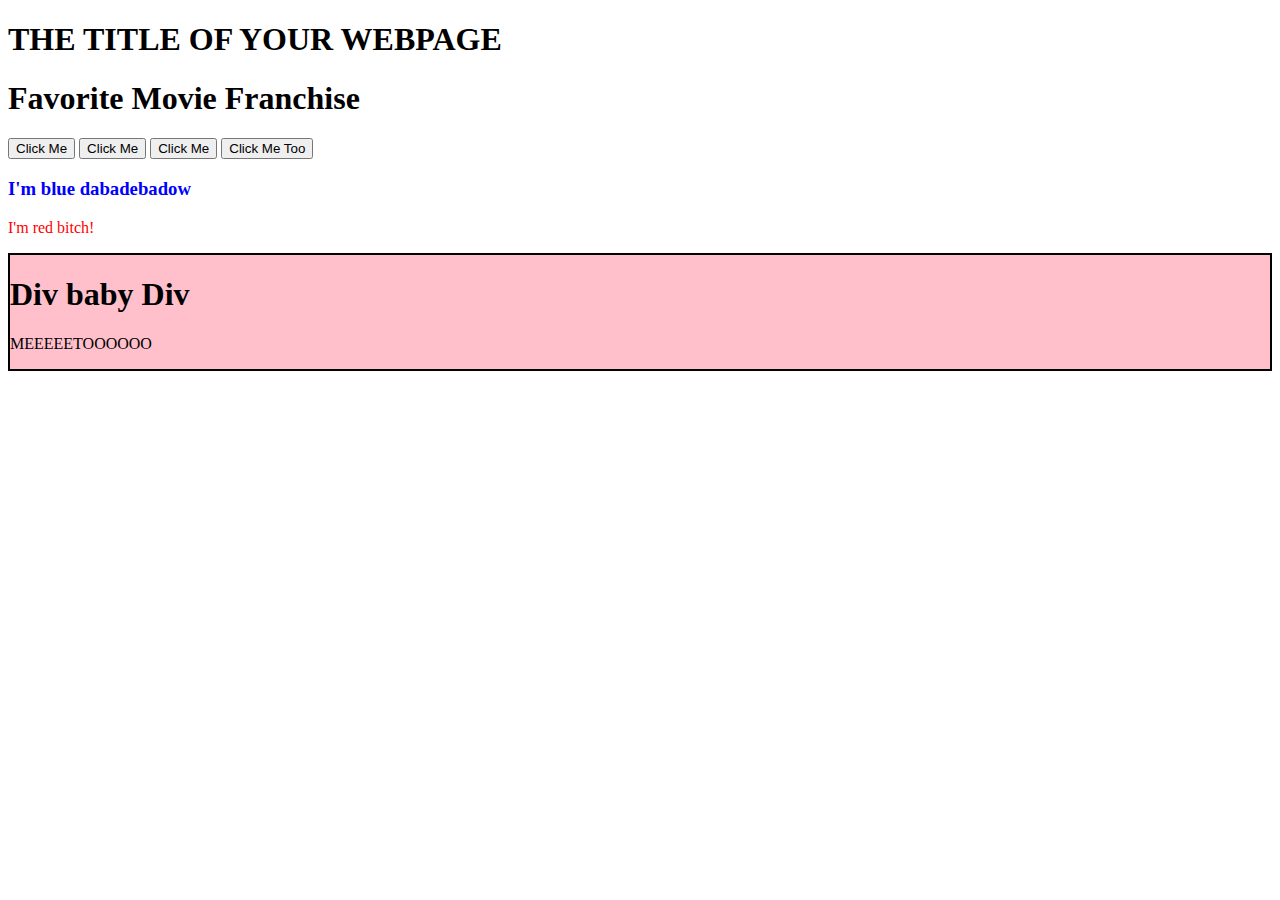
<file: DOM-Manipulation/index.html>
<!DOCTYPE html>
<html lang="en">
<head>
	<meta charset="UTF-8">
	<meta name="viewport" content="width=device-width, initial-scale=1.0">
	<!--<link rel="stylesheet" href="./css/style.css">-->
	<title>DOM Manipulation & Events</title>
	<script src="./js/script.js" defer></script>
</head>
<body>
	<h1>
	  THE TITLE OF YOUR WEBPAGE
	</h1>
	<div id="container">
		<!-- <button onclick="alert('Hello World')">Click Me</button>
		<button id="btn">Click Me</button> -->
		<h1 id="main-heading">Favorite Movie Franchise</h1>
<!-- 		<ul>
			<li class="list-items">
				<span>NEO</span>
				The Matrix</li>
			<li class="list-items">Star Wars</li>
			<li class="list-items">LOTR</li>
			<li class="list-items">Marvel</li>
		</ul> -->
		<button id="1">Click Me</button>
		<button id="2">Click Me</button>
		<button id="3">Click Me</button>
		<button id="btn">Click Me Too</button>
	</div>

  </body>
</html>
</file>
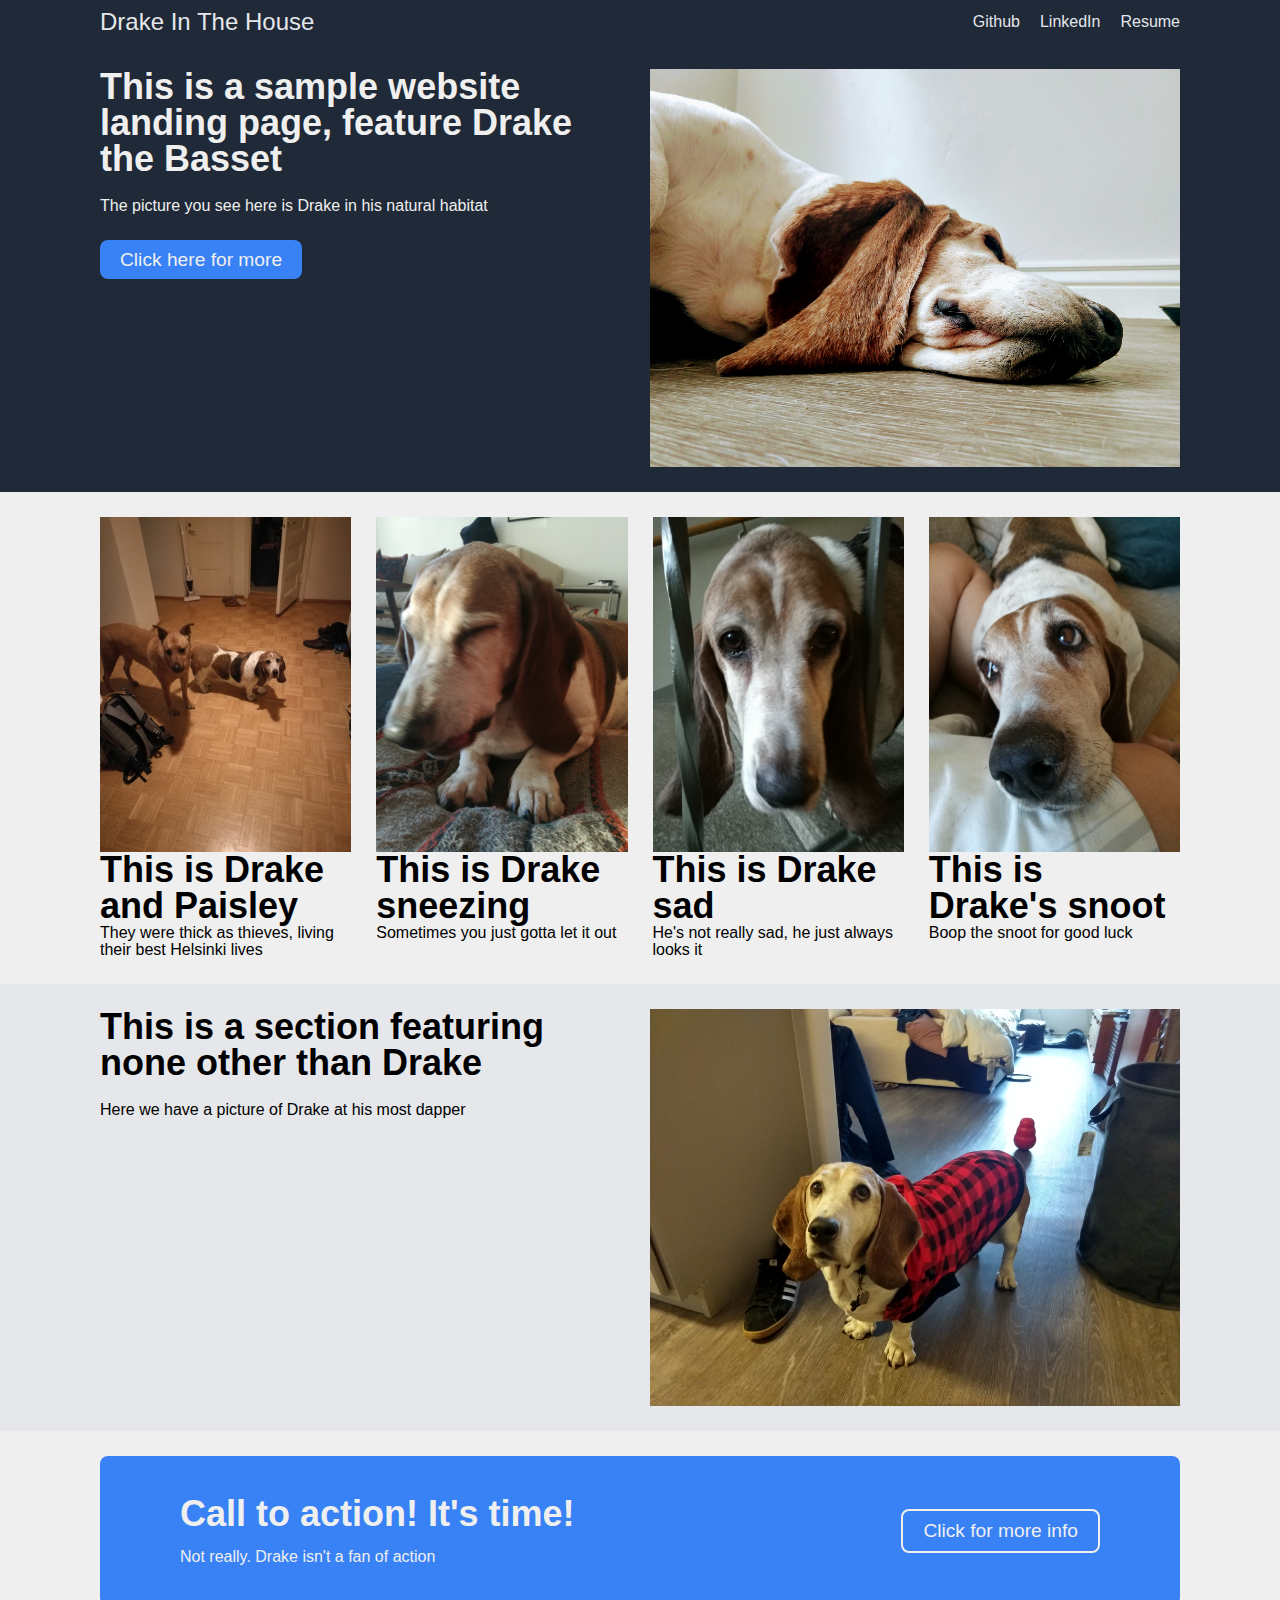
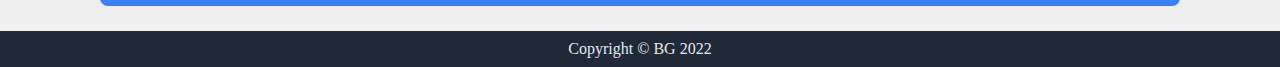
<file: landing-page-2/index.html>
<!DOCTYPE html>
<html lang="en">
<head>
	<meta charset="UTF-8">
	<meta name="viewport" content="width=device-width, initial-scale=1.0">
	<link rel="stylesheet" href="./css/style.css">
	<title>Landing Page</title>
    <!-- Meta should go here-->
</head>
<body>
    <header>
        <inner-column>
            <h2 class="header-voice">Drake In The House</h2>
            <header-links class="calm-voice">
                <a href="https://github.com/BenjaminBGG" target="blank" rel="noopener noreferrer">Github</a>
                <a href="https://www.linkedin.com/in/benjaminbgeorge/" target="blank" rel="noopener noreferrer">LinkedIn</a>
                <a href="#">Resume</a>
            </header-links>    
        </inner-column>
    </header>

    <main>
        <section class="welcome">
            <inner-column>               
                <graphic-diptych>               
                    <picture>
                        <img src="./img/sleepingdrake.jpg" alt="$todo">
                    </picture>
                    <text-content>
                        <h1 class="loud-voice">This is a sample website landing page, feature Drake the Basset</h1>
                        <p class="calm-voice">The picture you see here is Drake in his natural habitat</p>
                        <a class="button" href="./img/drakeyawn.jpg">Click here for more</a>                       
                    </text-content>               
                </graphic-diptych>
            </inner-column>
        </section>

        <section class="products">
            <inner-column>
                <products-grid>
                    <ul class="product-list">
                        <li>
                            <product-card>
                                <picture>
                                    <img src="./img/drakeandpaisley.jpg" alt="$todo">
                                </picture>
                                <text-content>
                                    <h1 class="loud-voice">This is Drake and Paisley</h1>
                                    <p class="calm-voice">They were thick as thieves, living their best Helsinki lives</p>                  
                                </text-content>   
                         </product-card>        
                        </li>
                        <li>
                            <product-card>
                                <picture>
                                    <img src="./img/drakesneeze.jpg" alt="$todo">
                                </picture>
                                <text-content>
                                    <h1 class="loud-voice">This is Drake sneezing</h1>
                                    <p class="calm-voice">Sometimes you just gotta let it out</p>                  
                                </text-content>           
                         </product-card>
                        </li>
                        <li>
                            <product-card>
                                <picture>
                                    <img src="./img/drakesad.jpg" alt="$todo">
                                </picture>
                                <text-content>
                                    <h1 class="loud-voice">This is Drake sad</h1>
                                    <p class="calm-voice">He's not really sad, he just always looks it</p>                  
                                </text-content>
                          </product-card>           
                        </li>
                        <li>
                            <product-card>
                                <picture>
                                    <img src="./img/drakesnoot.jpg" alt="$todo">
                                </picture>
                                <text-content>
                                    <h1 class="loud-voice">This is Drake's snoot</h1>
                                    <p class="calm-voice">Boop the snoot for good luck</p>                  
                                </text-content>
                            </product-card>           
                        </li>
                    </ul>
                </products-grid>

        </section>

        <section class="about">
            <inner-column>
                <graphic-diptych>               
                    <picture>
                        <img src="./img/dapperdrake.jpg" alt="$todo">
                    </picture>
                    <text-content>
                        <h1 class="loud-voice">This is a section featuring none other than Drake</h1>
                        <p class="calm-voice">Here we have a picture of Drake at his most dapper</p>
                    </text-content>               
                </graphic-diptych>
            </inner-column>
        </section>

        <section class="cta">
            <inner-column>
                <cta-box>
                    <text-content>
                        <p class="loud-voice">Call to action! It's time!</p><br>
                        <p class="calm-voice">Not really. Drake isn't a fan of action</p>
                    </text-content>
                    <a class="button" href="./img/drake.jpg">Click for more info</a>
                </cta-box>
            </inner-column>
        </section>

    </main>

    <footer>
        <inner-column>
            <p>Copyright &copy; BG 2022</p>
        </inner-column>
    </footer>
</body>
</file>
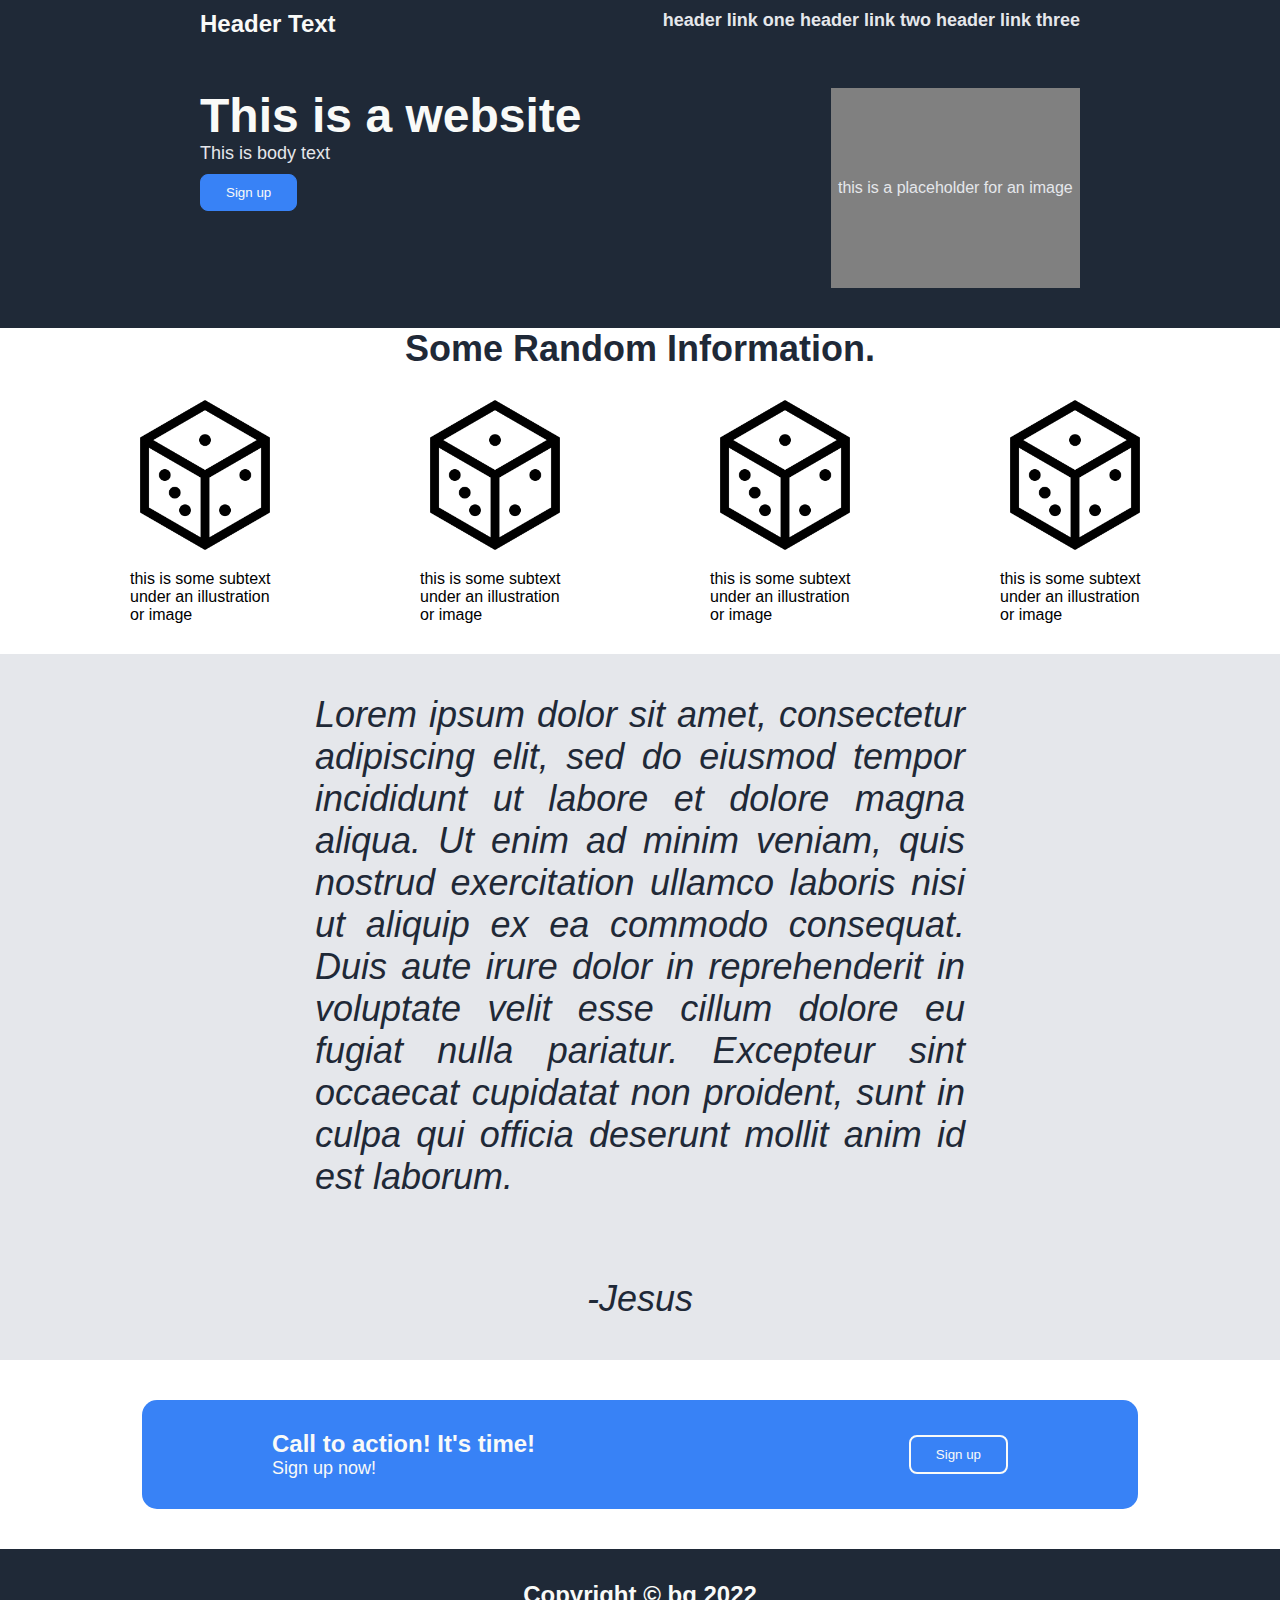
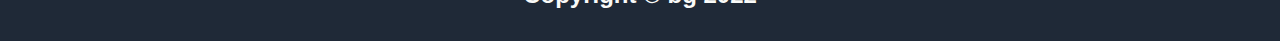
<file: landing-page/index.html>
<!DOCTYPE html>
<html lang="en">
<head>
	<meta charset="UTF-8">
	<meta name="viewport" content="width=device-width, initial-scale=1.0">
	<link rel="stylesheet" href="./css/style.css">
	<title>Landing Page</title>
</head>

<body>
	<div class="header">
		<div class="header-left">
			Header Text
		</div>
		<div class="header-right">
			<a href="#">header link one</a>
			<a href="#">header link two</a>
			<a href="#">header link three</a>
		</div>
	</div>
	<div class="content">
		<div class="hero">
			<div class="hero-text">
				<p class="hero-text-1">This is a website</p>
				<p class="hero-text-2">This is body text</p>
				<button>
					Sign up
				</button> 
			</div>
			<div class="hero-image">
				this is a placeholder for an image
			</div>
		</div>
		<div class="info">
			<div class="info-header">
				Some Random Information.
			</div>
			
				<div class="holder">
					<div class="card-img">
						<img src="./images/dice.png"
							width="150"
							height="auto"
							>			
						<span class="caption">this is some subtext under an illustration or image</span>
					</div>		
					<div class="card-img">
						<img src="./images/dice.png"
							width="150"
							height="auto"
							/>			
						<span class="caption">this is some subtext under an illustration or image</span>
					</div>				
					<div class="card-img">
						<img src="./images/dice.png"
							width="150"
							height="auto"/>
						<span class="caption">this is some subtext under an illustration or image</span>
					</div>				
					<div class="card-img">
						<img src="./images/dice.png"
							width="150"
							height="auto">			
							<span class="caption">this is some subtext under an illustration or image</span>
					</div>
				</div>
			
		</div>
		<div class="quote">
			<p>Lorem ipsum dolor sit amet, consectetur adipiscing elit, sed do eiusmod tempor incididunt ut labore et dolore magna aliqua. Ut enim ad minim veniam, quis nostrud exercitation ullamco laboris nisi ut aliquip ex ea commodo consequat. Duis aute irure dolor in reprehenderit in voluptate velit esse cillum dolore eu fugiat nulla pariatur. Excepteur sint occaecat cupidatat non proident, sunt in culpa qui officia deserunt mollit anim id est laborum.</p>
			<b>-Jesus</b>
		</div>
		<div class="cta-field">
			<div class="cta">
				<div class="cta-text-box">
					<p class="cta-text-1">Call to action! It's time!</p>
					<p class="cta-text-2">Sign up now!</p>
				</div> 
				<button>
					Sign up
				</button>
			</div>
		</div>		
	</div>
	<div class="footer">
		<p>Copyright &copy; bg 2022</p>
	</div>
</body>

</html>
</file>
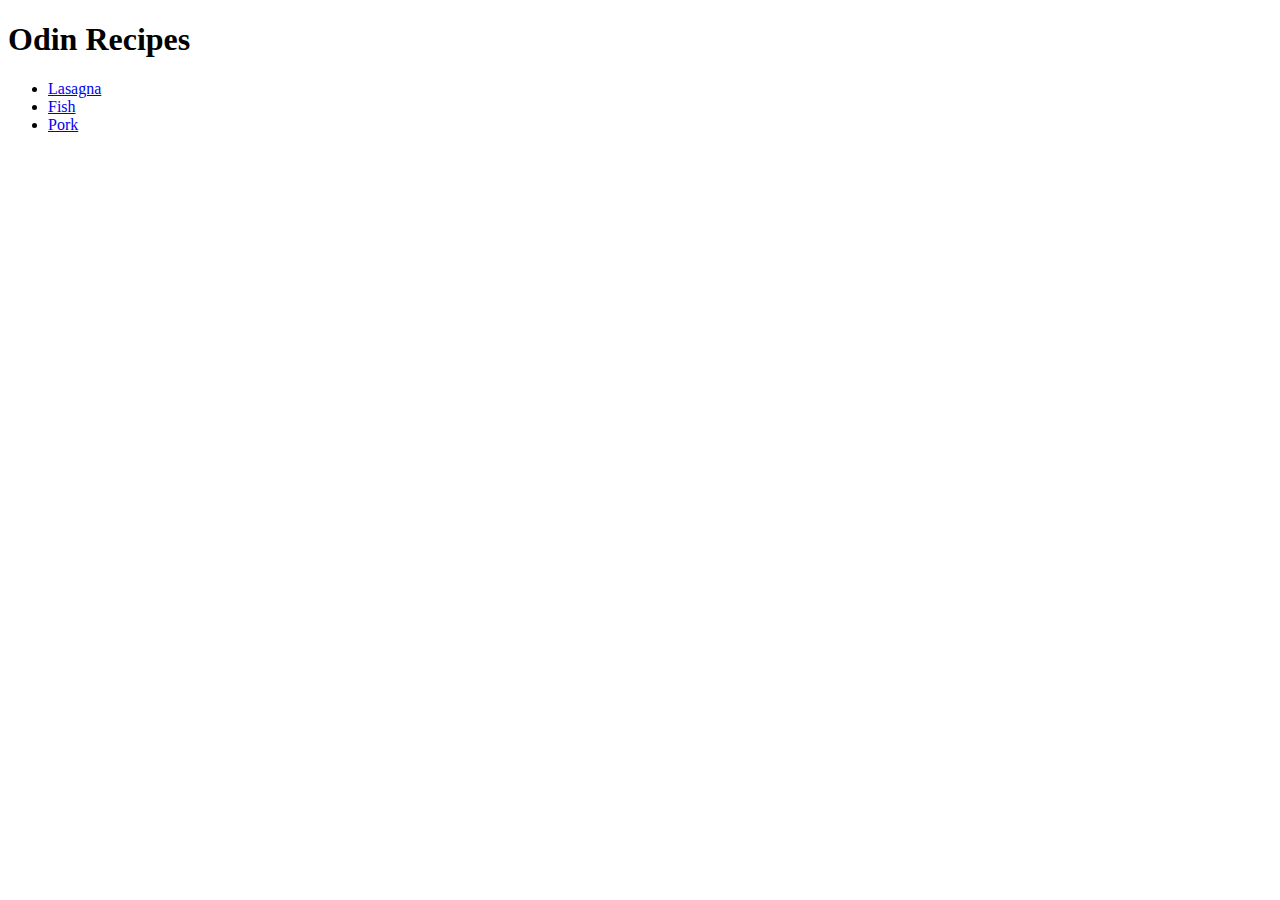
<file: odin-recipes/index.html>
<!DOCTYPE html>
<html lang="en">
<head>
    <meta charset="UTF-8">
    <meta http-equiv="X-UA-Compatible" content="IE=edge">
    <meta name="viewport" content="width=device-width, initial-scale=1.0">
    <link rel="stylesheet" href="./css/recipes.css">
    <title>Odin Recipes</title>
</head>
<body>
    <h1>Odin Recipes</h1>
    <ul>
        <li><a href="./recipes/lasagna.html">Lasagna</a></li>
        <li><a href="./recipes/lasagna.html">Fish</a></li>
        <li><a href="./recipes/lasagna.html">Pork</a></li>
    </ul>
</body>
</html>
</file>
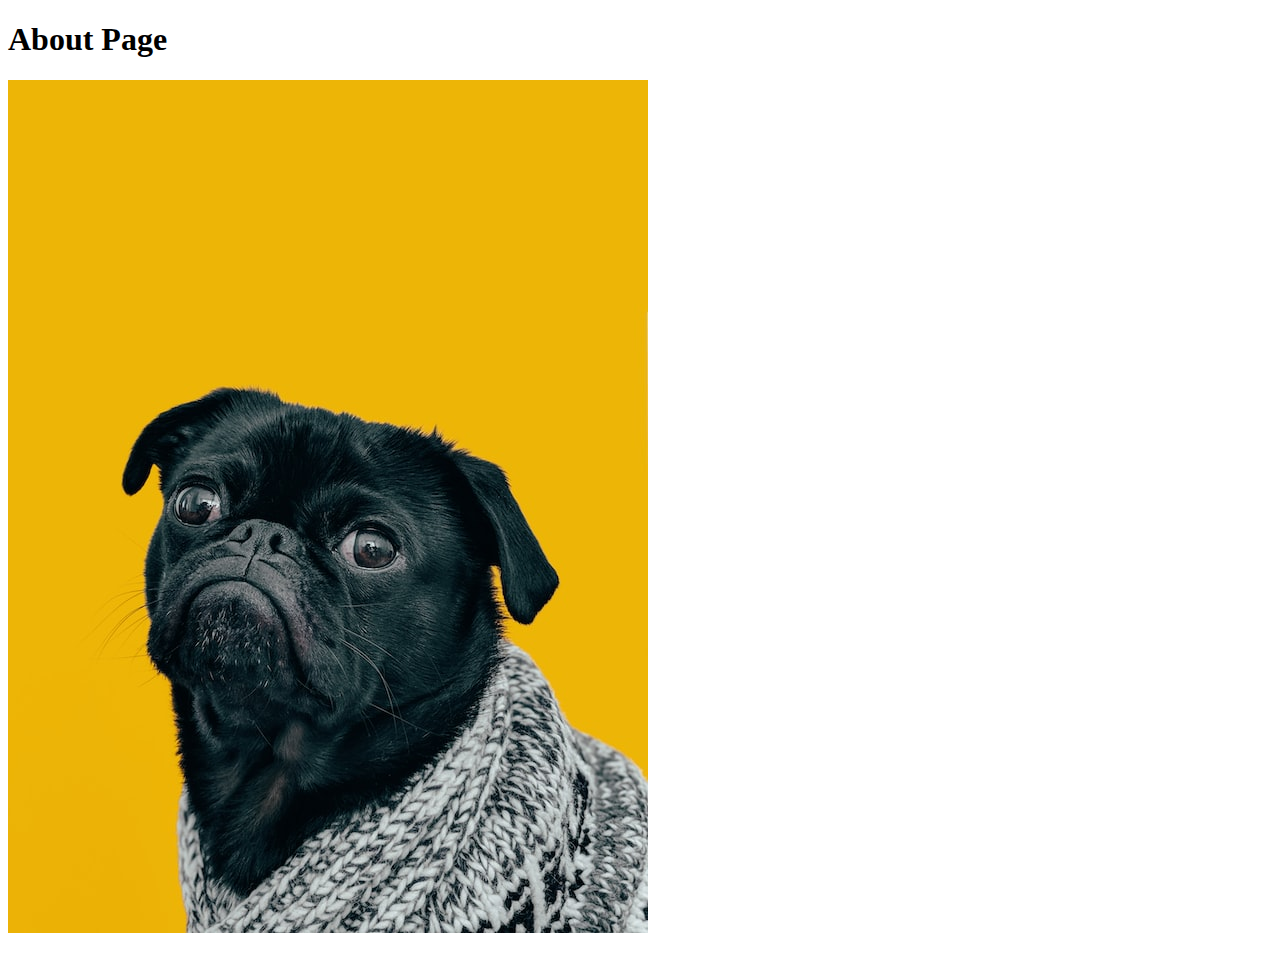
<file: links-and-images/pages/about.html>
<!DOCTYPE html>
<html lang="en">
<head>
    <meta charset="UTF-8">
    <meta http-equiv="X-UA-Compatible" content="IE=edge">
    <meta name="viewport" content="width=device-width, initial-scale=1.0">
    <title>Links & Images</title>
</head>
<body>
    <h1>About Page</h1>
    <p><img src="../images/dog.jpg" alt="Mortimer"></p>

</body>
</html>
</file>
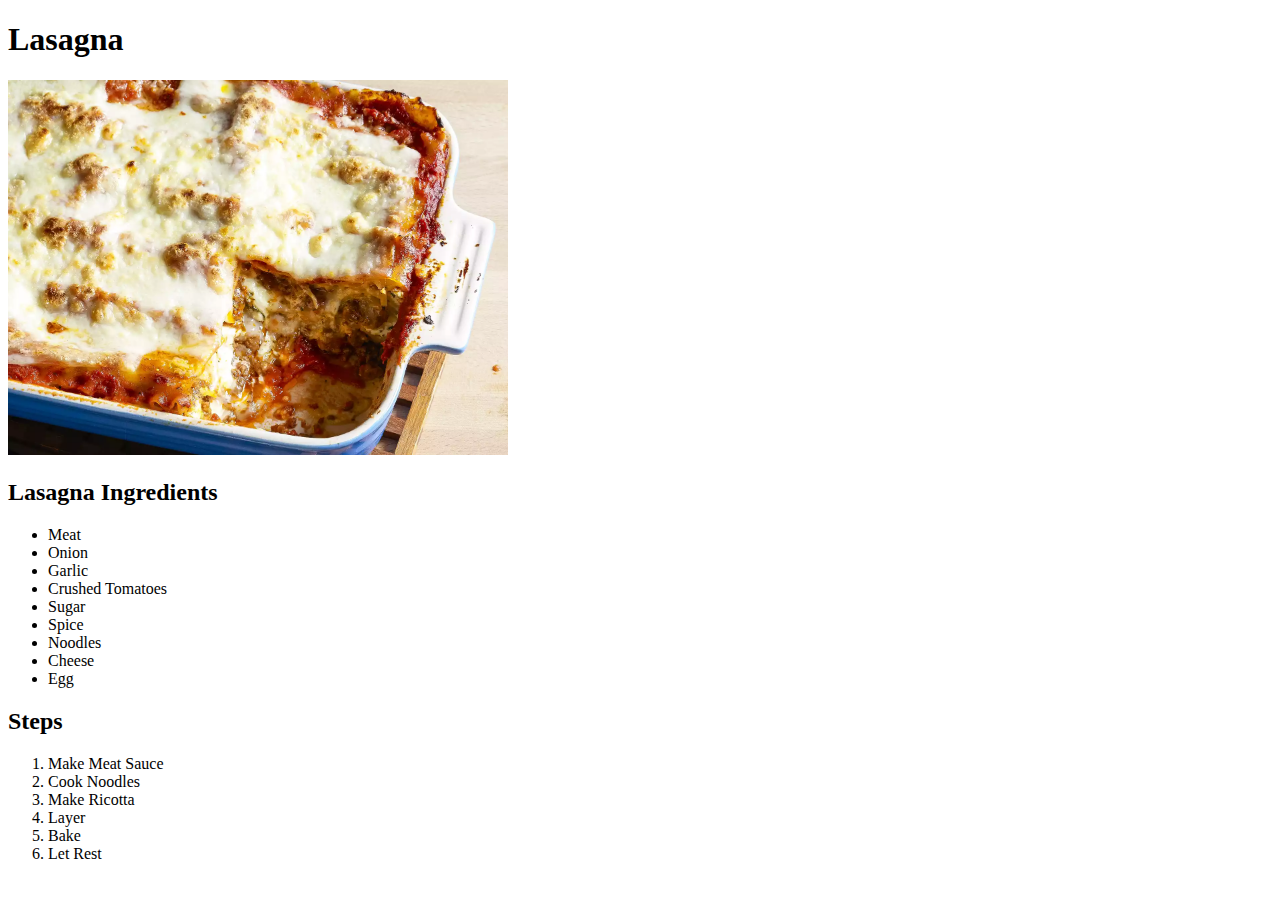
<file: odin-recipes/recipes/lasagna.html>
<!DOCTYPE html>
<html lang="en">
<head>
    <meta charset="UTF-8">
    <meta http-equiv="X-UA-Compatible" content="IE=edge">
    <meta name="viewport" content="width=device-width, initial-scale=1.0">
    <link rel="stylesheet" href="../css/recipes.css">
    <title>Lasagna</title>
</head>
<body>
    <h1>Lasagna</h1>
    <p><img src="../img/lasagna.jpg" alt="Lasagna"></p>
    <h2>Lasagna Ingredients</h2>
    <p>
        <ul>
            <li>Meat</li>
            <li>Onion</li>
            <li>Garlic</li>
            <li>Crushed Tomatoes</li>
            <li>Sugar</li>
            <li>Spice</li>
            <li>Noodles</li>
            <li>Cheese</li>
            <li>Egg</li>
        </ul>
    </p>
    <h2>Steps</h2>
    <p>
        <ol>
            <li>Make Meat Sauce</li>
            <li>Cook Noodles</li>
            <li>Make Ricotta</li>
            <li>Layer</li>
            <li>Bake</li>
            <li>Let Rest</li>
        </ol>

    </p>
</body>
</html>
</file>
<file: landing-page/css/style.css>
/* style.css for The Odin Project - Landing Page Exercise */

  /* Colors & Fonts */

  body {
    font-family: -apple-system, BlinkMacSystemFont, 'Segoe UI', Roboto, Oxygen, Ubuntu, Cantarell, 'Open Sans', 'Helvetica Neue', sans-serif;
    background-color: #f9faf8;
    margin: 0;
    display: flex;
    flex-direction: column;
    height: 100%;
    width: 100%;
  }

  a {
    text-decoration: none;
  }

  p, a {
    padding: 0;
    margin: 0;
  }
   
  /* colors */

  .header, 
  .content, 
  .footer {
    background-color: #1f2937;
  }

  button, 
  .cta {
    background-color: #3882f6;
  }

  button {
    border-color: #f9faf8;
    color: #f9faf8;
  }

  .info, 
  .cta-field {
    background-color: #ffffff;
  }

  .hero-text-2, 
  .header-right,
  .hero-image,
  a {
    color: #e5e7eb;
  }

 .header-left, 
 .hero-text-1,
 .footer,
 .cta-text-1,
 .cta-text-2,
 button {
    color: #f9faf8
  }

  .info-header, 
  .quote {
    color: #1f2937;
  }

  .quote {
    background-color: #e5e7eb;
  }

  /* Font Sizing */

  .header-right,
  .hero-text-2,
  .cta-text-2 {
    font-size: 18px;
  }

  .header-left,
  .cta-text-1,
  .footer {
    font-size: 24px;
  }

  .info-header,
  .quote {
    font-size: 36px;
  }

  .hero-text-1 {
    font-size: 48px;
  }

  /* Font Styling */

  .hero-text-1,
  .info-header {
    font-weight: 900;
  }

  .hero-text-2 {
    font-weight: 300;
  }

  .quote {
    font-weight: 100;
    font-style: italic;
  }

  .cta-text-1 {
    font-weight: 700;
  }

  .header-right {
    text-decoration-line: none;
    text-decoration-color: #e5e7eb;
  }

  /* Buttons */

  button {
    border: inherit;
    cursor: pointer;
    outline: none;
    border-radius: 8px;
    padding: 10px 25px;
  }

  .hero button {
    border: 1px solid #3882f6;
    margin: 10px 0px;
  }

  .cta button {
    border: 2px solid #f9faf8;
  }

  /* Header Section */

  .header {
    display: flex;
    flex: 0;
    height: 72px;
    font-weight: 700;
    justify-content: space-between;
    padding: 10px 200px;
  }

  .header-left.header-right {
    display: flex;
    align-items: center;
  }

  .header-right {
    justify-content: right;
  }

  .header-left {
    justify-content: left;
  }

  /* Content Section */

  .content {
    display: flex;
    flex-direction: column;
    justify-content: flex-start;
    width: 100%;
    height: calc(100% - (72px + 72px))
  }

  .hero {
    display: flex;
    padding: 40px 200px;
  }

  .hero-text {
    display: flex;
    flex-direction: column;
    justify-content: flex-start;
    align-items: flex-start;
    flex: auto;
    padding: 0px ;
    margin: 0px;
    width: 500 px;
    font-weight: 800;
  }

  .hero-image {
    display: flex;
    flex: 1 0 0;
    width: 300px;
    height: 200px;
    background-color: gray;
    align-items: center;
    justify-content: center;
  }

  /* Information Section */

  .info {
    display: flex;
    flex-direction: column;
  }

  .info-header {
    display: flex;
    font-weight: 900;
    justify-content: center;
  }

  .card {
    display: flex;
    justify-content: center;
    flex-direction: column;
  }
  
  .holder {
    display: flex;
    justify-content: center;
    padding: 10px 240px;
    gap: 100px;
  }

  .card-img, .card-text {
    display: flex;
    flex-direction: column;
    width: 150px;
    gap: 20px;
    padding: 20px;
  }

  /* Quote */

  .quote {
    display: flex;
    flex-direction: column;
  }
  .quote p {
    padding: 40px;
    max-width: 650px;
    text-align: justify;
    align-self: center;
  }

  .quote b {
    text-align: right;
    justify-self: center;
    align-self: center;
    max-width: 650px;
    padding: 40px;
  }

  /* Call to action */

  .cta-field {
    padding: 40px 0px;
    display: flex;
    flex-direction: row;
    justify-content: center;
  }

  .cta {
    padding: 30px 50px;
    display: flex;
    flex-wrap: wrap;
    justify-content: space-between;
    align-items: center;
    border-radius: 15px;
    width: 70%;
  }

  .cta-text-box {
    display: flex;
    flex-direction: column;
    justify-content: left;
    padding: 0px 80px;
  }

  .cta button {
    display: flex;
    align-self: center;
    justify-self: center;
    margin: 0px 80px;
  }
  
  /* Footer */
  .footer {
    display: flex;
    height: 72px;
    background: #1f2937;
    align-items: center;
    font-weight: 700;
    justify-content: center;
    padding: 10px 80px;
  }
</file>
<file: odin-recipes/css/recipes.css>
img {
    height: auto;
    width: 500px;
}
</file>
<file: DOM-Manipulation/css/style.css>
/* https://meyerweb.com/eric/tools/css/reset/ */
@import "meyer-reset.css";

/* SETTINGS */

html {
    --background-color: #1f2937;
    --button-color: #3882f6;
    --black: #333;
    --white: #efefef;
    --light: #e5e7eb;
}



/* SETUP */
* { /* https://www.paulirish.com/2012/box-sizing-border-box-ftw/ */
    box-sizing: border-box;
}

picture {
    display: block;
}

img {
    display: block;
    width: 100%;
    height: auto;
}

a {
    display: block;
    color: inherit;
    text-decoration: none;
}

p a, li a {
    display: inline-block;
    color: blue;
    text-decoration: underline;
}




/* DEV STYLES */

/*

body * {
    border: 1px solid blud;
    padding: 2px;
}

inner-column {
    border: 8px solid orange;
}
graphic-diptych {
    border: 8px solid dodgerblue;
}

header, footer, main { 
    border: 3px solid red;
}

section {
    border: 4px solid lime;
}

*/


/* STRUCTURE */
/* https://philipwalton.github.io/solved-by-flexbox/demos/sticky-footer/ */

body {
    display: flex;
    flex-direction: column;
    min-height: 100vh;
}
main {
    flex-grow: 1;
}
</file>
<file: landing-page-2/css/style.css>
/* https://meyerweb.com/eric/tools/css/reset/ */
@import "meyer-reset.css";

/* SETTINGS */

html {
    --background-color: #1f2937;
    --button-color: #3882f6;
    --black: #333;
    --white: #efefef;
    --light: #e5e7eb;
}



/* SETUP */
* { /* https://www.paulirish.com/2012/box-sizing-border-box-ftw/ */
    box-sizing: border-box;
}

picture {
    display: block;
}

img {
    display: block;
    width: 100%;
    height: auto;
}

a {
    display: block;
    color: inherit;
    text-decoration: none;
}

p a, li a {
    display: inline-block;
    color: blue;
    text-decoration: underline;
}




/* DEV STYLES */

/*

body * {
    border: 1px solid blud;
    padding: 2px;
}

inner-column {
    border: 8px solid orange;
}
graphic-diptych {
    border: 8px solid dodgerblue;
}

header, footer, main { 
    border: 3px solid red;
}

section {
    border: 4px solid lime;
}

*/


/* STRUCTURE */
/* https://philipwalton.github.io/solved-by-flexbox/demos/sticky-footer/ */

body {
    display: flex;
    flex-direction: column;
    min-height: 100vh;
}
main {
    flex-grow: 1;
}

inner-column {
    display: block;
    padding: 10px;
    /**/
    width: 98%;
    max-width: 1100px;
    margin-left: auto;
    margin-right: auto;
    padding-top: 25px;
    padding-bottom: 25px;
}

header inner-column, footer inner-column {
    padding: 10px;
    display: flex;
    flex-direction: row;
    justify-content: space-between;
}

header, footer {
    background-color: var(--background-color);
    color: var(--light);
}

header inner-column a {
    justify-content: center;
}

footer inner-column{    
    justify-content: center;
}

/* TYPOGRAPHY */
.header-voice {
    font-family: sans-serif;
    font-size: 24px;
}

.loud-voice {
    font-family: sans-serif;
    font-size: 32px;
    font-weight: 700;
    line-height: 1.0;
}

@media (min-width: 700px) {
    .loud-voice {
        font-family: sans-serif;
        font-size: 36px;
    }
}

.calm-voice {
    font-family: sans-serif;
    font-size: 1rem;
    line-height: 1.1;
}

/* COMPONENTS */
.button {
    font-family: sans-serif;
    display: inline-block;
    font-size: 1.2rem;
    padding: 10px 20px;
    border-radius: 8px;
    background-color: var(--button-color);
}

/* MODULES */

/* HEADER */
header .header-voice {
    display: flex;
    flex-direction: row;
    align-items: center;
    justify-content: flex-end;
}

header-links {
    display: flex;
    flex-direction: row;
    align-items: center;
    justify-content: flex-end;
    gap: 20px;
}

/* GRAPHIC DIPTYCH */
graphic-diptych {
    display: block;
    display: flex;
    flex-direction: column;
    gap: 20px;
}

graphic-diptych picture {
    max-width: 575px;
}

graphic-diptych text-content {        
    display: block;
}

graphic-diptych text-content p {
    margin-top: 20px;
    margin-bottom: 15px;
}

graphic-diptych text-content .button {
    margin-top: 10px; 
    color: var(--white);
}

@media (min-width: 700px) {
    graphic-diptych {
        flex-direction: row-reverse;
    }
    graphic-diptych :is(text-content, picture) {
        flex-basis: 50%;
    }
}

/* PRODUCTS GRID */
products-grid {
    display: block;
}

products-grid .product-list {
    display: grid;
    grid-template-columns: repeat(auto-fill, minmax(240px, 1fr));
    grid-gap: 25px;
}

product-card {
    display: block;
}

/* CTA */

cta-box {
    display: flex;
    flex-direction: row;
    justify-content: space-between;
    background-color: var(--button-color);
    color: var(--white);
    padding: 40px 80px;
    border-radius: 8px;
}

cta-box .button {
    background-color: var(--button-color);
    color: var(--white);
    border: 2px solid var(--white);
    align-self: center;
}

/* CLASSES */

.welcome {
    background-color: var(--background-color);
    color: var(--white);
}

.welcome .button{
    background-color: var(--button-color);
    color: var(--white);
}

.products {
    background-color: var(--white);
}

.about {
    background-color: var(--light);
}

.cta {
    background-color: var(--white);
}
</file>
